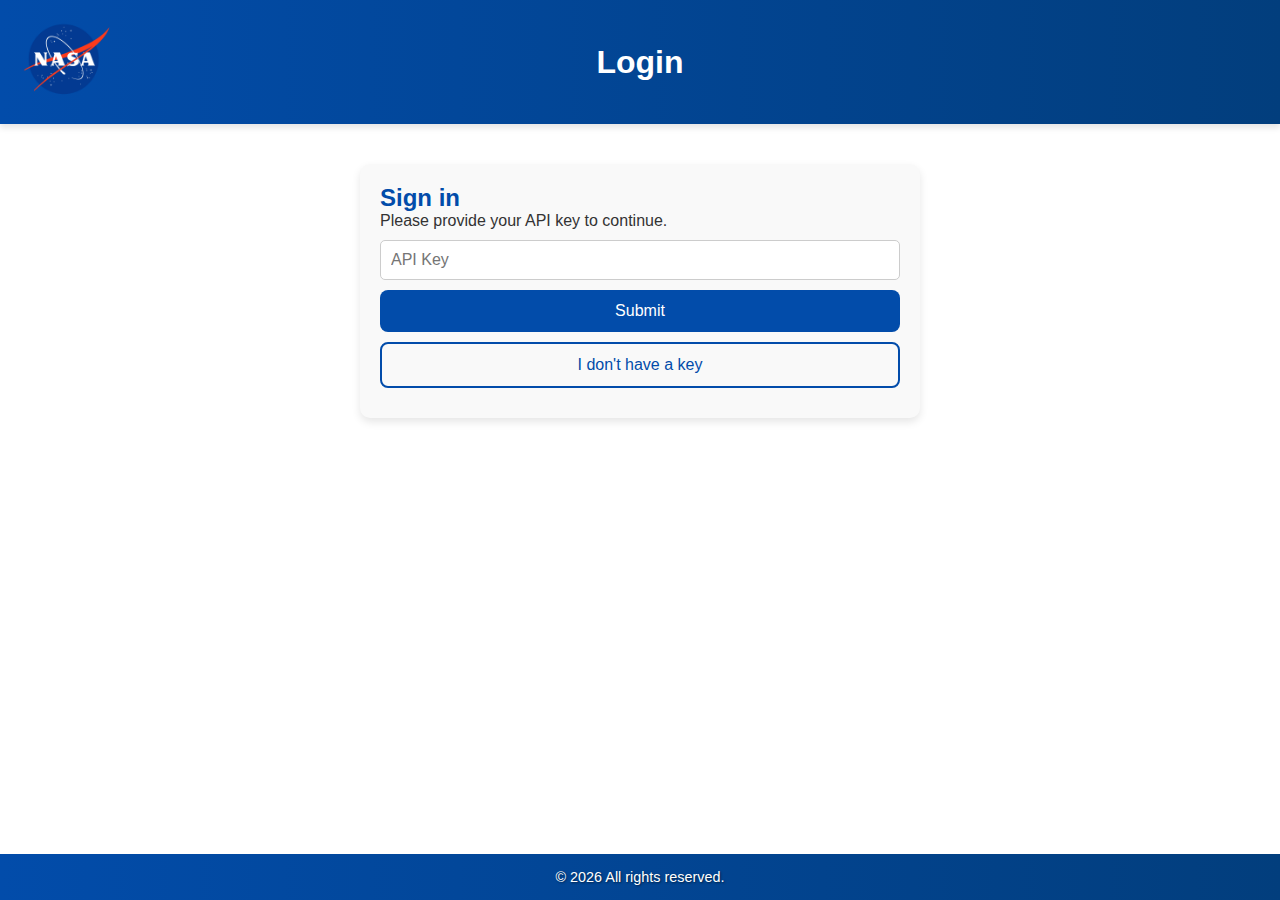
<file: index.html>
<!DOCTYPE html>
<html lang="en">

<head>
    <meta charset="UTF-8">
    <meta name="viewport" content="width=device-width, initial-scale=1.0">
    <meta name="page-title" content="Login">
    <title>Default Page</title>
    <link rel="stylesheet" href="css/app.css">
    <script>const authNotRequired = true;</script>
</head>

<body>
    <header class="navbar" id="navbar"></header>
    <main id="content">
        <section class="frontAndCenter">
            <form action="#" id="apiForm">
                <h2>Sign in</h2>
                <p>Please provide your API key to continue.</p>
                <input id="apiKeyTextbox" type="text" required placeholder="API Key">
                <button type="submit">Submit</button>
                <a href="https://api.nasa.gov/index.html" target="_blank" class="unlink">
                    <button type="button" class="btn-secondary">I don't have a key</button>
                </a>
            </form>

        </section>
    </main>

    <footer id="footer"></footer>
    
    <script src="/js/index.js"></script>
    <script src="/js/app.js"></script>
</body>

</html>
</file>
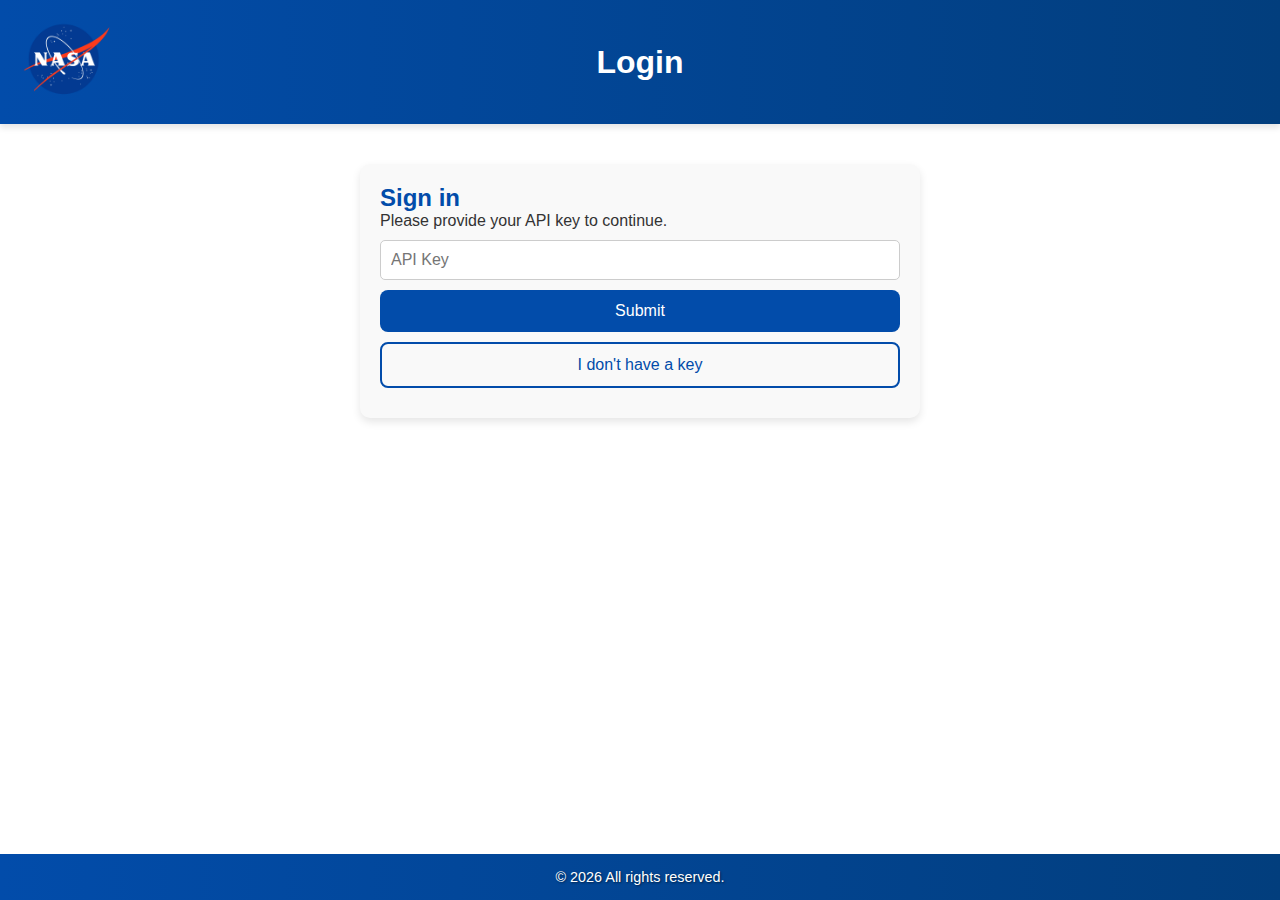
<file: about.html>
<!DOCTYPE html>
<html lang="en">

<head>
    <meta charset="UTF-8">
    <meta name="viewport" content="width=device-width, initial-scale=1.0">
    <meta name="page-title" content="About">
    <title>Default Page</title>
    <link rel="stylesheet" href="css/app.css">
</head>

<body>
    <header class="navbar" id="navbar"></header>
    <main id="content">
        <div class="aboutContainer" style="text-align: left; width: 75%;">
            <h2>About this Application</h2>
            <p>
                This application was developed to fully utilize NASA's <a href="https://api.nasa.gov/"
                    target="_blank">Mars Rover Imagery API</a>,
                and make browsing and selecting products from the API easier and more user-friendly. It includes a
                search functionality and an image viewer.
                Mars has sent multiple rovers to the planet Mars. These rovers have a connection back to Earth to
                transmit data generated from scientific experiments.
                Some rovers also include cameras, and these rovers were programmed to have the ability to take pictures
                of the Martian surface and transmit them back to Earth.
                NASA has made the images taken by these rovers available through this API.
            </p>
            <h2>About the Rovers</h2>
            <h3>Spirit and Opportunity</h3>
            <p>Mars Exploration Rover - A, also called MER-2, or otherwise known as <a
                    href="https://science.nasa.gov/mission/mer-spirit/" target="_blank"><i>Spirit</i></a>, was launched
                form
                Earth on June 10th, 2003. It landed on Mars on January 4th, 2004. <br>
                Mars Exploration Rover - B, also called MER-1, or otherwise known as <a
                    href="https://science.nasa.gov/mission/mer-opportunity/" target="_blank"><i>Opportunity</i></a>, was
                launched
                from Earth on July 8th, 2003, landing on Mars January 25th, 2004. <br>
                The rovers are considered "twin" rovers and both had a planned mission of just 90 sols, or roughly 92.5
                Earth days. They landed on opposite sides of the planet.
                <i>Spirit</i> remained operational for 2,269 Earth days, and <i>Opportunity</i> remained operational for
                5,498 Earth days.
                <i>Spirit</i> was caught in sand in a position which prevented solar recharging of its batteries and
                last communicated with Earth on March 22nd, 2010.
                <i>Opportunity</i> last communicated with Earth on June 10th, 2018 after being caught in a severe dust
                storm on Mars.
                Both rovers have Front and Rear Hazard Avoidance Cameras, Navigation Cameras, Panoramic Cameras, and
                Mini-TES (Miniature Thermal Emission Spectrometer) sensors.
                <br>
                NASA ceased serving images for the two rovers from the Mars Rover Imagery API within the last year for
                unknown reasons.
                <br>
            </p>
            <h3>Curiosity</h3>
            <p><a href="https://science.nasa.gov/mission/msl-curiosity/" target="_blank"><i>Curiosity</i></a> was
                launched from Earth on
                November 26th, 2011. It was launched with the intent of studying Mars'
                climate and geology and determining whether certain areas of the planet were suitable for sustaining
                life. It had a planned mission of two years,
                but this mission has been extended indefinitely. The rover remains operational and active, and continues
                to communicate with NASA. The rover has the ability to take photos,
                but NASA stopped serving photos taken after February of 2024 from the API for unknown reasons. <br>
                The rover has Front and Rear Hazard Avoidance Cameras, a Mast Camera, a Mars Hand Lens and Mars Descent
                Imager, a Navigation Camera, and a Chemistry and Camera complex. </p>
            <h3>Perseverance</h3>
            <p><a href="https://science.nasa.gov/mission/mars-2020-perseverance/"
                    target="_blank"><i>Perseverance</i></a> was launched
                from Earth on July 30th, 2020 and landed on Mars on February 18th, 2021.
                Its design is similar to Curiosity, though some components have been upgraded, and it has more sensors
                and cameras.
                Like Curiosity, one of the primary purposes of the rover is to seek conditions supporting life on Mars,
                or evidence of life that may have previously existed on the planet. <br>
                When it landed on Mars, <i>Perseverance</i> carried a mini-helicopter named <i>Ingenuity</i> with it,
                which at the time was only an experimental technology. <i>Ingenuity</i> successfully took flight,
                making the first powered aircraft flight on another planet on April 19th, 2021. <i>Ingenuity</i> was
                retired on January 18th, 2024 after suffering damage to some or all of its rotor blades.
                The rover has many cameras, including Up and Down-Look Cameras, Parachute Up-Look cameras, Left and
                Right Navigation Cameras, Mast Zoom Cameras, and multiple Left and Right Rear Hazard Avoidance Cameras,
                in addition to some scientific instruments. </p>
        </div>
    </main>

    <footer id="footer"></footer>

    <script src="/js/app.js"></script>
</body>

</html>
</file>
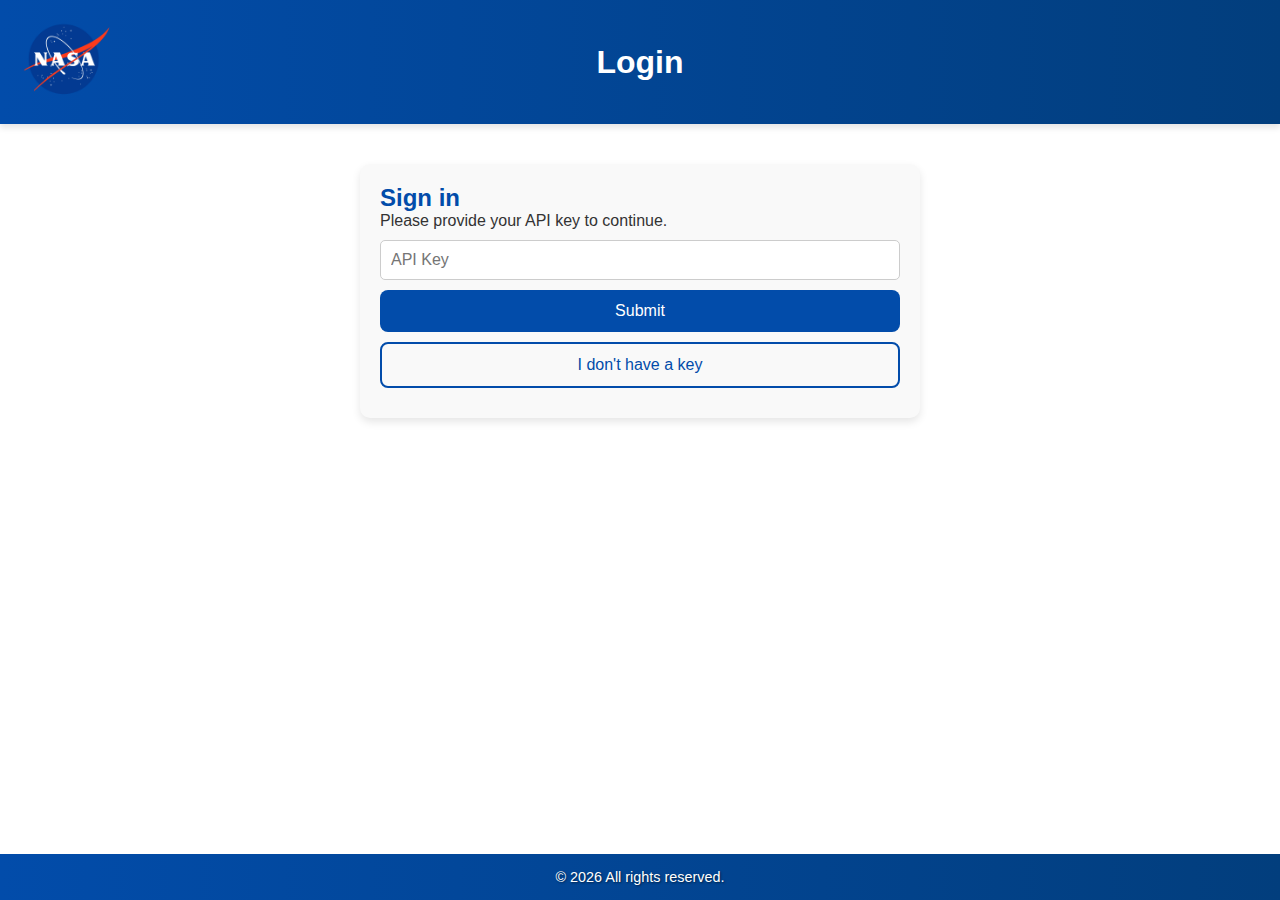
<file: check.html>
<html>
  <head> 
    <link rel="stylesheet" href="css/app.css">
  </head>
  <body class="checkPage">
    <section class="mainSection">
      <div style="margin: auto; text-align: center">
        <div id="textWait"><p>Checking your API key...</p></div>
        <div id="textSuccess" style="display: none"><p>Success!</p></div>
        <progress id="loadingBar" width="25%"></progress>
      </div>
    </section>
    <script src="/js/app.js"></script>
    <script src="/js/check.js"></script>
  </body>
</html>
</file>
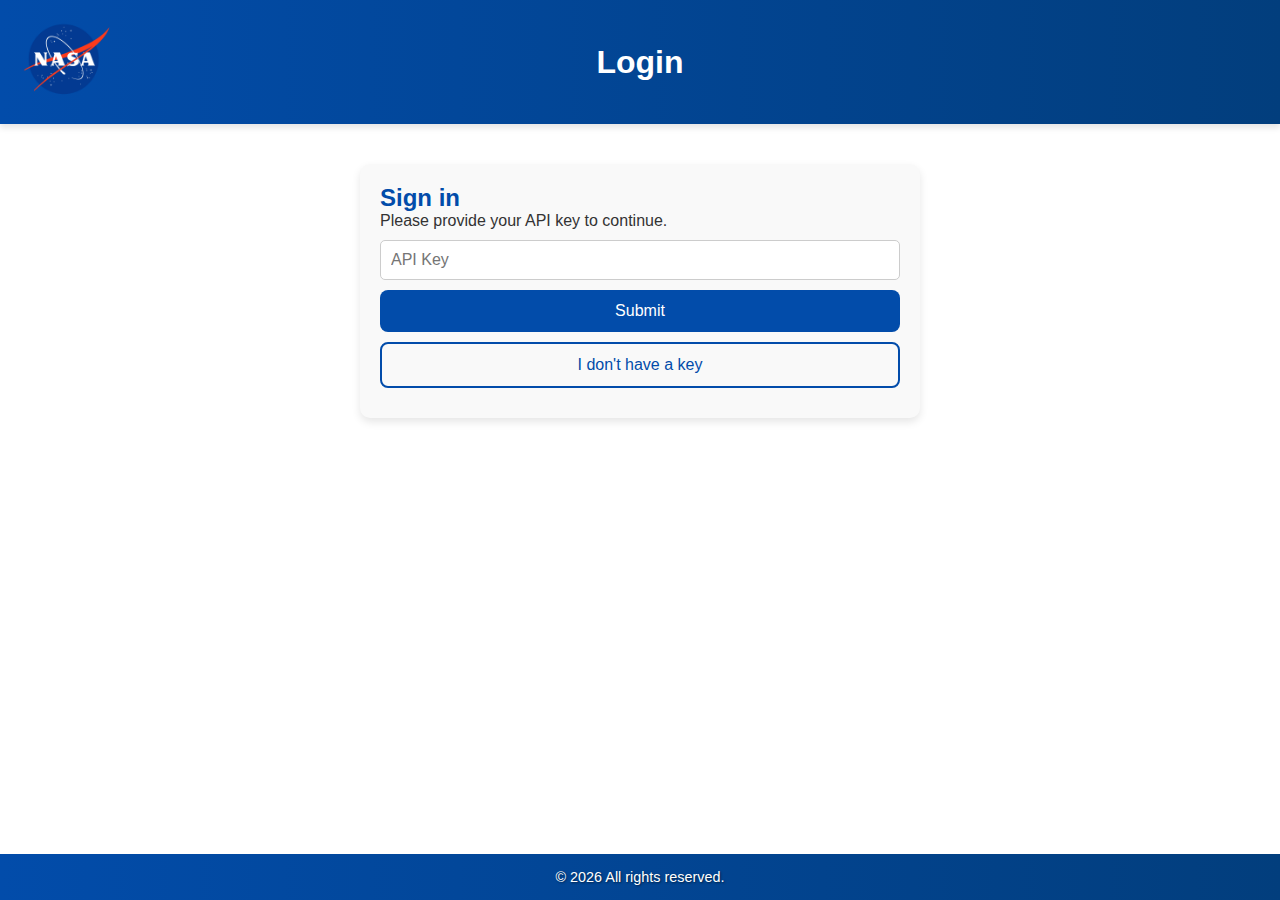
<file: rover.html>
<!DOCTYPE html>
<html lang="en">

<head>
    <meta charset="UTF-8">
    <meta name="viewport" content="width=device-width, initial-scale=1.0">
    <meta name="page-title" content="Home">
    <link rel="stylesheet" href="css/app.css">
    <title>Rover</title>
</head>

<body>
    <header class="navbar" id="navbar"></header>
    <main class="roverContent" id="content">

        <figure class="roverContainer broken">
            <img src="https://hips.hearstapps.com/hmg-prod/amv-prod-cad-assets/images/16q3/669461/we-drive-the-mars-opportunity-rover-review-car-and-driver-photo-671067-s-original.jpg?crop=0.985xw:0.986xh;0,0&resize=1200:*"
                alt="opportunity rover" id="opportunity">
            <figcaption>Opportunity</figcaption>
            <progress id="loadingBar1" style="display: none"></progress>

            <form action="search.html" method="GET" id="opportunityForm" data-visible="false">
                <select name="roverSelect1" id="roverSelect1">
                    <option value="opportunity">Opportunity</option>
                </select>
                <select name="camSelect1" id="camSelect1">
                    <option value="FHAZ" id="camSelectFHAZ">Front Hazard Avoidance Camera</option>
                    <option value="RHAZ" id="camSelectRHAZ">Rear Hazard Avoidance Camera</option>
                    <option value="NAVCAM" id="camSelectNAVCAM">Navigation Camera</option>
                    <option value="PANCAM" id="camSelectPANCAM">Panoramic Camera</option>
                    <option value="MINITES" id="camSelectMINITES">Miniature Thermal Emission Spectrometer (Mini-TES)
                    </option>
                </select>
                <button type="submit">Search</button>
            </form>
        </figure>

        <figure class="roverContainer broken">
            <img src="https://upload.wikimedia.org/wikipedia/commons/thumb/d/d8/NASA_Mars_Rover.jpg/1500px-NASA_Mars_Rover.jpg"
                alt="spirit rover" id="spirit">
            <figcaption>Spirit</figcaption>
            <progress id="loadingBar2" style="display: none"></progress>

            <form action="search.html" method="GET" id="spiritForm" data-visible="false">
                <select name="roverSelect2" id="roverSelect2">
                    <option value="spirit">Spirit</option>
                </select>
                <select name="camSelect2" id="camSelect2">
                    <option value="FHAZ" id="camSelectFHAZ">Front Hazard Avoidance Camera</option>
                    <option value="RHAZ" id="camSelectRHAZ">Rear Hazard Avoidance Camera</option>
                    <option value="NAVCAM" id="camSelectNAVCAM">Navigation Camera</option>
                    <option value="PANCAM" id="camSelectPANCAM">Panoramic Camera</option>
                    <option value="MINITES" id="camSelectMINITES">Miniature Thermal Emission Spectrometer (Mini-TES)
                    </option>
                </select>
                <button type="submit">Search</button>
            </form>
        </figure>

        <figure class="roverContainer">
            <img src="https://www.reuters.com/resizer/v2/LGG53O55YZPPDDZGLNMKS3YS7E.jpg?auth=5ab30744a2a16b7e3dc09a20164859f2b5ab58c9c7436cb5bd49f7c37c5bcccb&width=1080&quality=80"
                alt="curiosity rover" id="curiosity">
            <figcaption>Curiosity</figcaption>
            <progress id="loadingBar3" style="display: none"></progress>

            <form action="search.html" method="GET" id="curiosityForm" data-visible="false">
                <select name="roverSelect3" id="roverSelect3">
                    <option value="curiosity">Curiosity</option>
                </select>
                <select name="camSelect3" id="camSelect3">
                    <option value="FHAZ" id="camSelectFHAZ">Front Hazard Avoidance Camera</option>
                    <option value="RHAZ" id="camSelectRHAZ">Rear Hazard Avoidance Camera</option>
                    <option value="MAST" id="camSelectMAST">Mast Camera</option>
                    <option value="CHEMCAM" id="camSelectCHEMCAM">Chemistry and Camera Complex</option>
                    <option value="MAHLI" id="camSelectMAHLI">Mars Hand Lens Imager</option>
                    <option value="MARDI" id="camSelectMARDI">Mars Descent Imager</option>
                    <option value="NAVCAM" id="camSelectNAVCAM">Navigation Camera</option>
                </select>
                <button type="submit">Search</button>
            </form>
        </figure>

        <figure class="roverContainer">
            <img src="https://news.mit.edu/sites/default/files/styles/news_article__image_gallery/public/images/202102/MIT-3QMarsRover-01-press_0.jpg?itok=2tstTMkU"
                alt="perseverance rover" id="perseverance">
            <figcaption>Perseverance</figcaption>
            <progress id="loadingBar4" style="display: none"></progress>

            <form action="search.html" method="GET" id="perseveranceForm" data-visible="false">
                <select name="roverSelect4" id="roverSelect4">
                    <option value="perseverance">Perseverance</option>
                </select>
                <select name="camSelect4" id="camSelect4">
                    <option value="EDL_RUCAM" id="camSelectEDL_RUCAM">Rover Up-Look Camera</option>
                    <option value="EDL_RDCAM" id="camSelectEDL_RDCAM">Rover Down-Look Camera</option>
                    <option value="EDL_DDCAM" id="camSelectEDL_DDCAM">Descent Stage Down-Look Camera</option>
                    <option value="EDL_PUCAM1" id="camSelectEDL_PUCAM1">Parachute Up-Look Camera A</option>
                    <option value="EDL_PUCAM2" id="camSelectEDL_PUCAM2">Parachute Up-Look Camera B</option>
                    <option value="NAVCAM_LEFT" id="camSelectNAVCAM_LEFT">Navigation Camera - Left</option>
                    <option value="NAVCAM_RIGHT" id="camSelectNAVCAM_RIGHT">Navigation Camera - Right</option>
                    <option value="MCZ_RIGHT" id="camSelectMCZ_RIGHT">Mast Camera Zoom - Right</option>
                    <option value="MCZ_LEFT" id="camSelectMCZ_LEFT">Mast Camera Zoom - Left</option>
                    <option value="FRONT_HAZCAM_LEFT_A" id="camSelectFRONT_HAZCAM_LEFT_A">Front Hazard Avoidance Camera
                        - Left
                    </option>
                    <option value="FRONT_HAZCAM_RIGHT_A" id="camSelectFRONT_HAZCAM_RIGHT_A">Front Hazard Avoidance
                        Camera -
                        Right</option>
                    <option value="REAR_HAZCAM_LEFT" id="camSelectREAR_HAZCAM_LEFT">Rear Hazard Avoidance Camera - Left
                    </option>
                    <option value="REAR_HAZCAM_RIGHT" id="camSelectREAR_HAZCAM_RIGHT">Rear Hazard Avoidance Camera -
                        Right
                    </option>
                    <option value="SKYCAM" id="camSelectSKYCAM">MEDA Skycam</option>
                    <option value="SHERLOC_WATSON" id="camSelectSHERLOC_WATSON">SHERLOC WATSON Camera</option>
                </select>
                <button type="submit">Search</button>
            </form>
        </figure>
    </main>


    <footer id="footer"></footer>

    <script src="/js/app.js"></script>
    <script src="/js/rover.js"></script>

</body>

</html>
</file>
<file: css/app.css>
* {
    margin: 0;
    padding: 0;
    box-sizing: border-box;
}

body {
    font-family: 'Segoe UI', Roboto, 'Open Sans', 'Helvetica Neue', sans-serif;
    display: flex;
    flex-direction: column;
    min-height: 100vh;
    color: #333;
}

/* Navbar Section */
.navbar {
    display: flex;
    justify-content: space-between;
    align-items: center;
    padding: 20px;
    background-color: #024CAA;
    color: white;
    background: linear-gradient(to right, #024CAA, #023E7D);
    box-shadow: 0 4px 6px rgba(0, 0, 0, 0.1);
}

.navbar-logo {
    flex: 1;
    display: flex;
    justify-content: flex-start;
}

.navbar-title {
    flex: 1;
    display: flex;
    justify-content: center;
    font-size: 2em;
    font-weight: bold;
    margin-block: .67em;
}

.navbar-nav {
    flex: 1;
    display: flex;
    justify-content: flex-end;
    display: flex;
    gap: 5px;
    font-size: 1rem;
}

.navbar-nav a {
    color: white !important;
    text-decoration: none;
    padding: 5px 10px;
    transition: background 0.3s ease;
    flex-shrink: 0;
}

.navbar-nav a:hover {
    background-color: rgba(255, 255, 255, 0.3);
    border-radius: 5px;
}

#logo {
    height: 80px;
    width: auto;
}

h1 {
    font-size: 2rem;
}

/* Page Heading */
h2 {
    font-size: 1.5rem;
    color: #024CAA;
}

.pageHeading {
    text-align: center;
    margin-top: 20px;
    font-size: 1.5rem;
    color: #024CAA;
    font-weight: bold;
}

/* Main Content Styling */
#content,
.content {
    flex: 1;
    display: flex;
    flex-wrap: wrap;
    justify-content: center;
    gap: 30px;
    padding: 40px;
}

.container {
    max-width: 250px;
    text-align: center;
}

form,
.card {
    background-color: #f9f9f9;
    padding: 20px;
    border-radius: 10px;
    box-shadow: 0 4px 8px rgba(0, 0, 0, 0.1);
    transition: transform 0.3s ease, box-shadow 0.3s ease;
}

form:hover,
.card:hover {
    transform: scale(1.02);
    box-shadow: 0 8px 16px rgba(0, 0, 0, 0.2);
}


figcaption {
    font-size: 1rem;
    font-style: italic;
    color: #023E7D;
}

.broken {
    opacity: 0.5;
    pointer-events: none;
}

footer {
    background-color: #024CAA;
    color: white;
    padding: 15px;
    text-align: center;
    font-size: 0.9rem;
    background: linear-gradient(to right, #024CAA, #023E7D);
    text-shadow: 1px 1px 2px rgba(0, 0, 0, 0.5);
    margin-top: auto;
}

button,
select,
input[type="date"] {
    display: block;
    width: 100%;
    padding: 10px;
    margin: 10px 0;
    font-size: 1rem;
    border: 1px solid #ccc;
    border-radius: 5px;
    box-sizing: border-box;
}

button,
select,
input[type="text"] {
    display: block;
    width: 100%;
    padding: 10px;
    margin: 10px 0;
    font-size: 1rem;
    border: 1px solid #ccc;
    border-radius: 5px;
    box-sizing: border-box;
}

button,
.btn {
    background-color: #024CAA;
    color: white;
    cursor: pointer;
    border: none;
    border-radius: 8px;
    padding: 12px 16px;
    cursor: pointer;
    transition: background-color 0.3s ease, transform 0.2s ease;
}

button:hover,
.btn:hover {
    background-color: #024CAA;
    transform: translateY(-2px);
}

button:active,
.btn:active {
    transform: translateY(0);
}

button:disabled,
.btn:disabled {
    background-color: #a1caff;
}

.btn-secondary {
    background-color: unset !important;
    color: #024CAA;
    border: 2px solid #024CAA;
}

.dateButton {
    width: 15%;
    background-color: #000000;
}

.dateButton:disabled {
    background-color: #999999 !important;
}

.dateButton:hover {
    background-color: #333333;
}

.sublabel {
    font-size: 0.75em;
    text-align: center;
}

.warning {
    padding-top: 0.25em;
}

.gallery {
    display: flex;
    align-content: flex-start;
    justify-content: center;
    flex-wrap: wrap;
}

.gallery a {
    flex-grow: 1;
    padding: 5px;
}

.gallery img {
    max-width: 200px;
    max-height: 200px;
    min-width: 200px;
    min-height: 200px;
    object-fit: cover;
}

/* https://stackoverflow.com/a/67816263 */
#fullscreenImageViewer {
    display: none;
    position: absolute;
    z-index: 100;
    top: 0;
    left: 0;
    width: 100vw;
    height: 100vh;
    background-size: contain;
    background-repeat: no-repeat no-repeat;
    background-position: center center;
    background-color: black;
}

/* Main Content Styling */
.searchForm {
    flex: 1;
    display: flex;
    justify-content: center;
}

.formDateElt {
    display: flex;
    gap: 15px;
    font-size: 1rem;
}

.formDateElt a {
    color: white;
    text-decoration: none;
    padding: 5px 10px;
    transition: background 0.3s ease;
}

.formDateElt a:hover {
    background-color: rgba(255, 255, 255, 0.3);
    border-radius: 5px;
}

.dateRangeLink {
    color: inherit;
}

.aboutContainer h2,
h3 {
    padding-top: 0.25em;
    padding-bottom: 0.25em;
}

.searchControls {
    display: flex;
    gap: 1em;
}

#roverSelect,
#camSelect {
    width: 15em;
}

main {
    padding-left: 40px;
    padding-right: 40px;
}

@media (max-width: 768px) {
    .container {
        max-width: 100%;
    }

    img {
        height: auto;
    }

    .navbar {
        flex-direction: column;
        align-items: flex-start;
    }

    button {
        width: 100%;
    }
}

/* Rover Page Styling */
.roverContent #content {
    display: grid;
    grid-template-columns: repeat(auto-fit, minmax(250px, 1fr));
    gap: 20px;
    padding: 40px;
    width: 90%;
    margin: 0 auto;
}

.roverContent .roverContainer {
    overflow: hidden;
    transition: transform 0.3s ease, box-shadow 0.3s ease;
    border: none;
}

.roverContent .roverContainer img {
    width: 100%;
    height: 200px;
    object-fit: cover;
    transition: transform 0.3s ease, box-shadow 0.3s ease;
    border-radius: 10px 10px 0 0;
    border: none;
}

.roverContent .roverContainer img:hover {
    transform: scale(1.05);
    box-shadow: 0 6px 12px rgba(0, 0, 0, 0.3);
}

.roverContent figcaption {
    background-color: #e6e6e6;
    color: #023E7D;
    padding: 10px;
    font-size: 1rem;
    text-align: center;
    font-weight: bold;
    border-radius: 0 0 10px 10px;
}

.roverContainer {
    max-width: 250px;
}

body.dark-mode {
    background-color: #1b1f3b;
    color: #eaeaea;
}

body.dark-mode .navbar {
    background: #2d2d2d;
    box-shadow: 0 4px 6px rgba(0, 0, 0, 0.4);
}

body.dark-mode .navbar-nav a {
    color: #eaeaea;
}

body.dark-mode h1,
body.dark-mode h2 {
    color: #ffffff;
}

body.dark-mode .container {
    background-color: #2d2d2d;
    box-shadow: 0 4px 8px rgba(0, 0, 0, 0.6);
}

body.dark-mode .container img:hover {
    box-shadow: 0 6px 12px rgba(0, 0, 0, 0.8);
}

body.dark-mode figcaption {
    background-color: #2d2d2d;
    color: #eaeaea;
}

body.dark-mode form {
    background-color: #2d2d2d;
    box-shadow: 0 4px 8px rgba(0, 0, 0, 0.4);
}

body.dark-mode form select,
body.dark-mode form button {
    background-color: #1b1f3b;
    color: #eaeaea;
}

body.dark-mode form button:hover {
    background-color: #4a90e2;
}

body.dark-mode a {
    color: #bcc5ff;
}

body.dark-mode a:visited {
    color: #dca1ff;
}

body.dark-mode footer {
    background: #2d2d2d;
    color: #eaeaea;
    box-shadow: 0 4px 6px rgba(0, 0, 0, 0.4);
}

#apodContainer {
    text-align: center;
}

#apodImage {
    max-width: 100%;
    height: auto;
    border: 3px solid #333;
    border-radius: 10px;
}

main {
    padding-top: 2em;
}

.gallerySection {
    width: 100%;
    padding: 3em;
}

.unlink {
    text-decoration: none;
}

#apiForm {
    width: 35em;
}

.checkPage {
    background-color: #000000;
}

body.checkPage p {
    color: #ffffff;
}

body.checkPage .mainSection {
    display: flex;
    position: absolute;
    top: 0;
    bottom: 0;
    right: 0;
    left: 0;
}

section .frontAndCenter {
    display: flex;
    position: absolute;
    top: 0;
    bottom: 0;
    right: 0;
    left: 0;
}

main .apod {
    display: flex;
    flex-direction: column;

}

.apodCol {
    flex: 1;
}

.apodLeft {
    flex-grow: 5;
}

.apodRight {
    flex-grow: 3;
}

.apodDummy {
    flex-grow: 1;
}

#apodTitle {
    text-align: center;
}

.error {
    color: #aa0202
}
</file>
